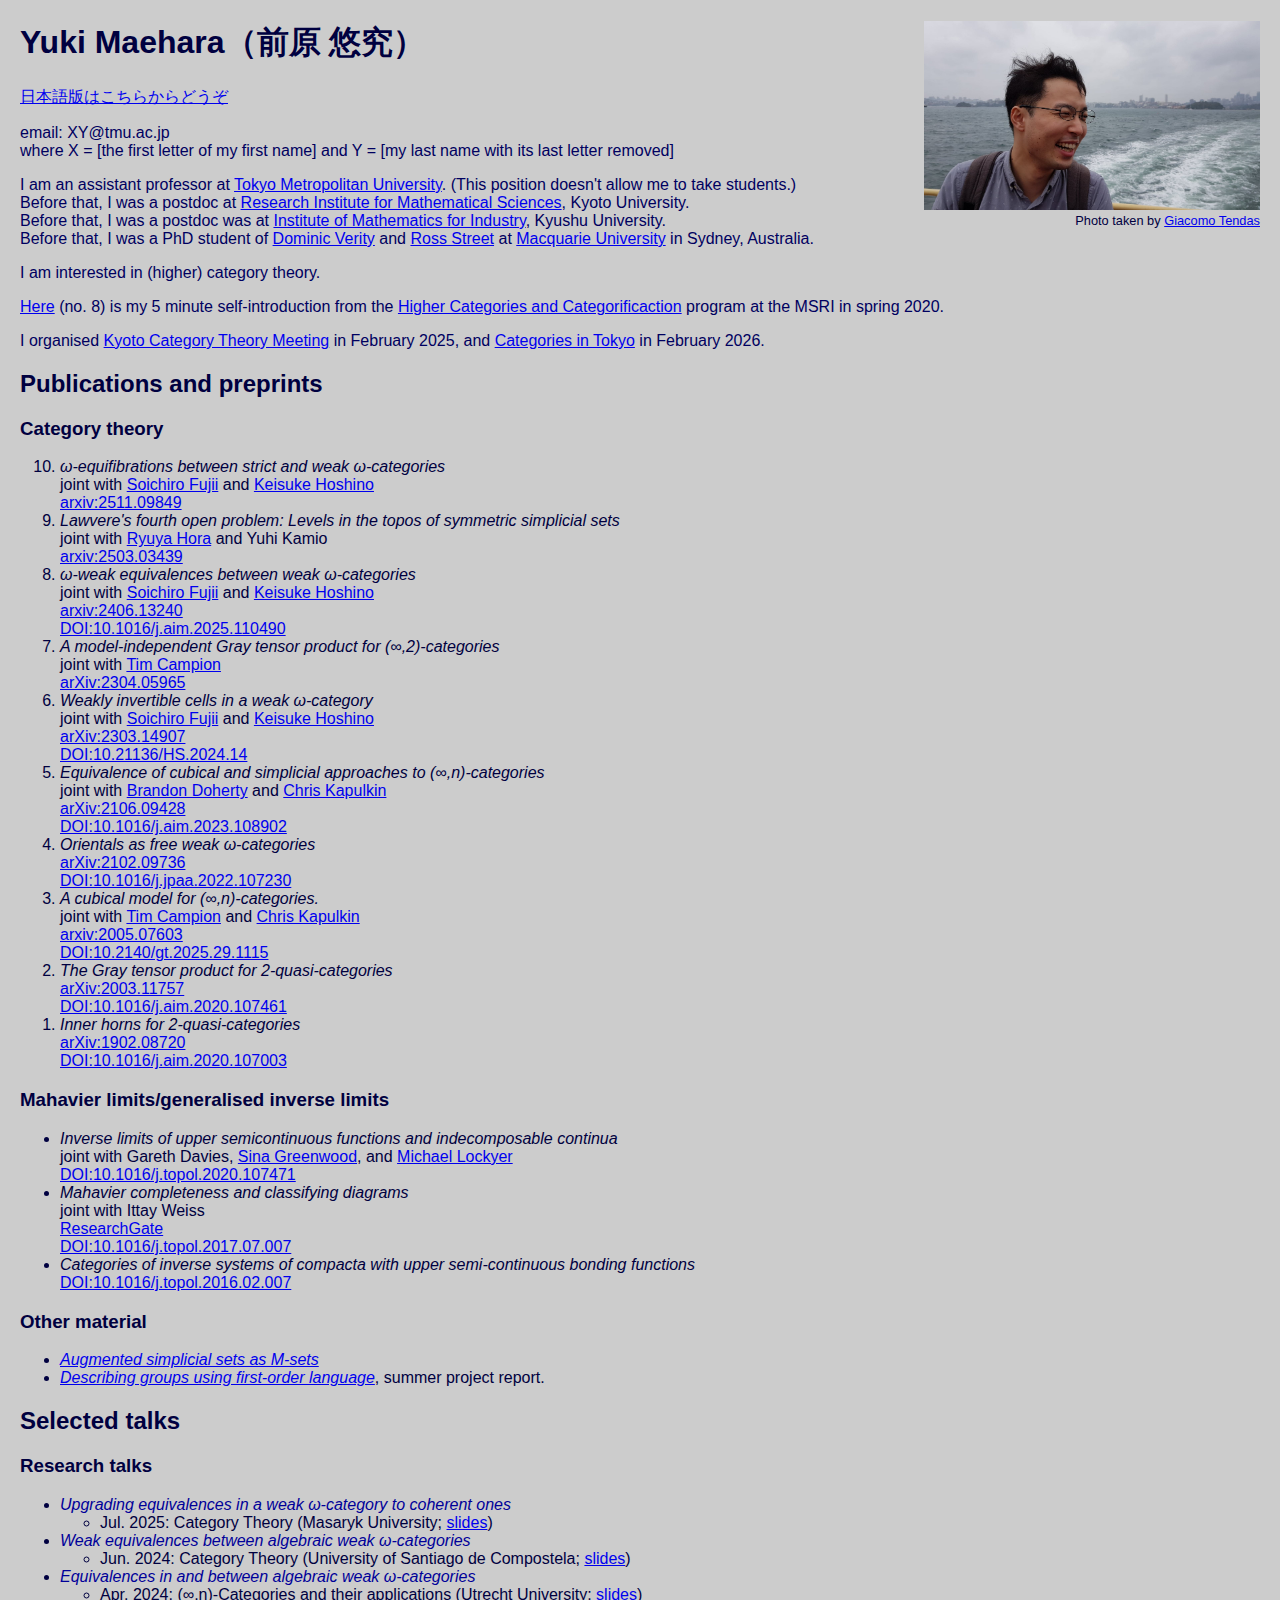
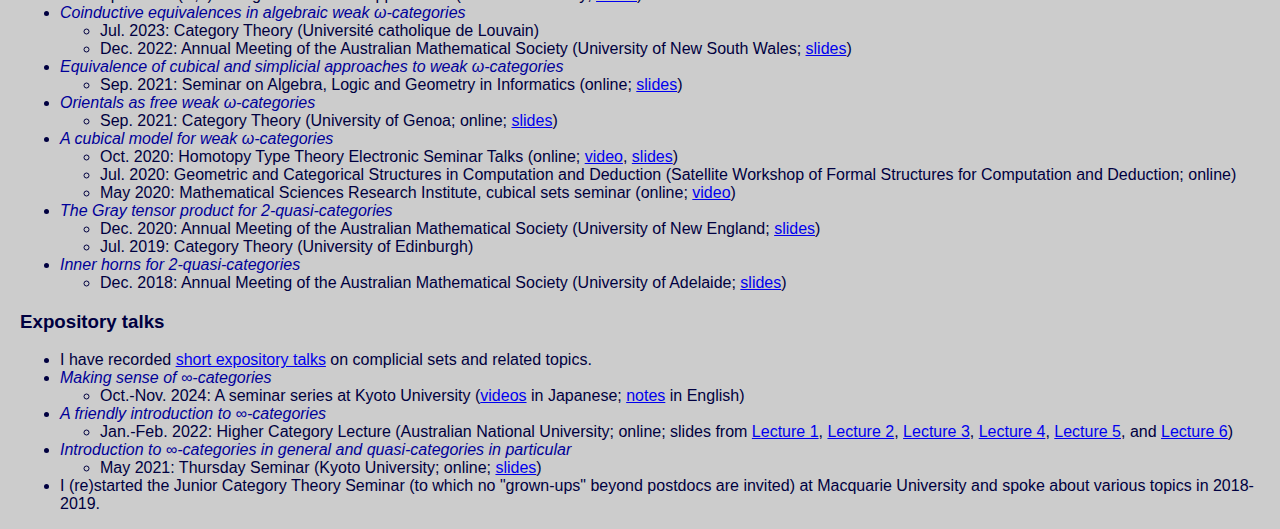
<file: index.html>
<!DOCTYPE html>
<html>
<head>
  <title>Yuki Maehara</title>
  <meta charset="UTF-8">
  <meta name="description" content="This is Yuki Maehara's web page. I'm not the only person with this name (when written in Latin alphabet), but I'm probably the only category theorist called Yuki Maehara.">
  <meta name="viewport" content="width=device-width,initial-scale=1">
  <link rel="stylesheet" href="https://yukimaehara.github.io/standard.css">
  <link href="https://fonts.googleapis.com/css2?family=Scope+One&display=swap" rel="stylesheet">
  <meta name="google-site-verification" content="arJy7aO8NBzlKxY6vE5BxiGi_Ppt8P3huDVxDla4Clw" />
</head>
<body>
  <div style="float: right; font-size: 0.8em" align="right"><img src="ferry.jpg" alt="On a ferry to Taronga Zoo" width="336px" height="189px" margin-left="10px" /><br>
  Photo taken by <a href="https://gtendas.github.io/">Giacomo Tendas</a>
  </div>

  <h1>Yuki Maehara（前原 悠究）</h1>

  <p><a href="https://yukimaehara.github.io/ja">日本語版はこちらからどうぞ</a></p>

  <p>email: XY@tmu.ac.jp <br>
  where X = [the first letter of my first name] and Y = [my last name with its last letter removed]</p>

  <p>I am an assistant professor at <a href="https://www.tmu.ac.jp/english/index.html">Tokyo Metropolitan University</a>. (This position doesn't allow me to take students.)<br>
    Before that, I was a postdoc at <a href="https://www.kurims.kyoto-u.ac.jp/en/index.html">Research Institute for Mathematical Sciences</a>, Kyoto University. <br>
    Before that, I was a postdoc was at <a href="https://www.imi.kyushu-u.ac.jp/eng/">Institute of Mathematics for Industry</a>, Kyushu University. <br>
    Before that, I was a PhD student of <a href="https://researchers.mq.edu.au/en/persons/dominic-verity">Dominic Verity</a> and <a href="http://web.science.mq.edu.au/~street/">Ross Street</a> at <a href="https://www.mq.edu.au/">Macquarie University</a> in Sydney, Australia.</p>

  <p>I am interested in (higher) category theory.</p>

  <p><a href="https://www.msri.org/seminars/24902">Here</a> (no. 8) is my 5 minute self-introduction from the <a href="https://www.msri.org/programs/323">Higher Categories and Categorificaction</a> program at the MSRI in spring 2020.</p>

  <p>I organised <a href="https://sites.google.com/view/kyoto-category-theory-meeting">Kyoto Category Theory Meeting</a> in February 2025, and <a href="https://sites.google.com/view/categoriesintokyo/%E7%AC%AC2%E5%9B%9E%E9%9B%86%E4%BC%9A">Categories in Tokyo</a> in February 2026.</p>

  <h2>Publications and preprints</h2>

  <h3>Category theory</h3>
  <ol reversed>
    <li><span class="paper">ω-equifibrations between strict and weak ω-categories</span><br>
      joint with <a href="https://sites.google.com/view/soichirofujii/">Soichiro Fujii</a> and <a href="https://sites.google.com/view/keisuke-hoshino/">Keisuke Hoshino</a> <br>
      <a href="https://arxiv.org/abs/2511.09849">arxiv:2511.09849</a> <br>
    </li>
    <li><span class="paper">Lawvere's fourth open problem: Levels in the topos of symmetric simplicial sets</span><br>
      joint with <a href="https://sites.google.com/view/ryuya-hora">Ryuya Hora</a> and Yuhi Kamio<br>
      <a href="https://arxiv.org/abs/2503.03439">arxiv:2503.03439</a>
    </li>
    <li><span class="paper">ω-weak equivalences between weak ω-categories</span><br>
      joint with <a href="https://sites.google.com/view/soichirofujii/">Soichiro Fujii</a> and <a href="https://sites.google.com/view/keisuke-hoshino/">Keisuke Hoshino</a> <br>
      <a href="https://arxiv.org/abs/2406.13240">arxiv:2406.13240</a> <br>
      <a href="https://doi.org/10.1016/j.aim.2025.110490">DOI:10.1016/j.aim.2025.110490</a>
    </li>
    <li> <span class="paper">A model-independent Gray tensor product for (∞,2)-categories</span> <br>
      joint with <a href="http://sites.nd.edu/tcampion/">Tim Campion</a> <br>
      <a href="https://arxiv.org/abs/2304.05965">arXiv:2304.05965</a>
    </li>
    <li>  <span class="paper">Weakly invertible cells in a weak ω-category</span> <br>
      joint with <a href="https://sites.google.com/view/soichirofujii/">Soichiro Fujii</a> and <a href="https://sites.google.com/view/keisuke-hoshino/">Keisuke Hoshino</a> <br>
      <a href="https://arxiv.org/abs/2303.14907">arXiv:2303.14907</a> <br>
      <a href="https://doi.org/10.21136/HS.2024.14">DOI:10.21136/HS.2024.14</a>
    </li>
    <li>  <span class="paper">Equivalence of cubical and simplicial approaches to (∞,n)-categories</span> <br>
      joint with <a href="https://bcldoherty.github.io/personal-webpage/">Brandon Doherty</a> and <a href="https://www.math.uwo.ca/faculty/kapulkin/">Chris Kapulkin</a> <br>
      <a href="https://arxiv.org/abs/2106.09428">arXiv:2106.09428</a> <br>
      <a href="https://doi.org/10.1016/j.aim.2023.108902">DOI:10.1016/j.aim.2023.108902</a>
    </li>
    <li> <span class="paper"> Orientals as free weak ω-categories</span> <br>
      <a href="https://arxiv.org/abs/2102.09736">arXiv:2102.09736</a> <br>
      <a href="https://doi.org/10.1016/j.jpaa.2022.107230">DOI:10.1016/j.jpaa.2022.107230</a>
    </li>
    <li> <span class="paper">A cubical model for (∞,n)-categories.</span> <br>
      joint with <a href="http://sites.nd.edu/tcampion/">Tim Campion</a> and <a href="https://www.math.uwo.ca/faculty/kapulkin/">Chris Kapulkin</a> <br>
      <a href="https://arxiv.org/abs/2005.07603">arxiv:2005.07603</a> <br>
      <a href="https://doi.org/10.2140/gt.2025.29.1115">DOI:10.2140/gt.2025.29.1115</a>
    </li>
    <li> <span class="paper">The Gray tensor product for 2-quasi-categories</span> <br>
      <a href="https://arxiv.org/abs/2003.11757">arXiv:2003.11757</a> <br>
      <a href="https://doi.org/10.1016/j.aim.2020.107461">DOI:10.1016/j.aim.2020.107461</a>
    </li>
    <li> <span class="paper">Inner horns for 2-quasi-categories</span> <br>
      <a href="https://arxiv.org/abs/1902.08720">arXiv:1902.08720</a> <br>
      <a href="https://doi.org/10.1016/j.aim.2020.107003">DOI:10.1016/j.aim.2020.107003</a>
    </li>
  </ol>

  <h3>Mahavier limits/generalised inverse limits</h3>  
  <ul>
    <li><span class="paper">Inverse limits of upper semicontinuous functions and indecomposable continua</span> <br>
      joint with Gareth Davies, <a href="https://www.math.auckland.ac.nz/people/sgre015">Sina Greenwood</a>, and <a href="https://www.aut.ac.nz/profiles?id=em8303&asset=265159">Michael Lockyer</a> <br>
      <a href="https://doi.org/10.1016/j.topol.2020.107471">DOI:10.1016/j.topol.2020.107471</a>
    </li>
  	<li><span class="paper">Mahavier completeness and classifying diagrams</span> <br>
      joint with Ittay Weiss <br>
      <a href="https://www.researchgate.net/publication/299564580_Mahavier_completeness_and_classifying_diagrams">ResearchGate</a> <br>
      <a href="https://doi.org/10.1016/j.topol.2017.07.007">DOI:10.1016/j.topol.2017.07.007</a>
    </li>
  	<li><span class="paper">Categories of inverse systems of compacta with upper semi-continuous bonding functions</span> <br>
      <a href="https://doi.org/10.1016/j.topol.2016.02.007">DOI:10.1016/j.topol.2016.02.007</a>
    </li>
  </ul>

  <h3>Other material</h3>
  <ul>
    <li><a href="https://yukimaehara.github.io/notes/Msets.pdf" class="paper">Augmented simplicial sets as M-sets</a></li>
  	<li><a href="https://arxiv.org/abs/1305.0080" class="paper">Describing groups using first-order language</a>, summer project report.</li>
  </ul>

  <h2>Selected talks</h2>

  <h3>Research talks</h3>

  <ul>
    <li><span class="talk">Upgrading equivalences in a weak ω-category to coherent ones</span>
      <ul>
        <li>Jul. 2025: Category Theory (Masaryk University; <a href="https://archive.math.muni.cz/conference/ct2025/data/uploads/slides/maehara.pdf">slides</a>)</li>
      </ul>
    </li>
    <li><span class="talk">Weak equivalences between algebraic weak ω-categories</span>
      <ul>
        <li>Jun. 2024: Category Theory (University of Santiago de Compostela; <a href="http://xabier.garcia.martinez.webs.uvigo.gal/CT2024/files/Slides/Maehara_Slides.pdf">slides</a>)</li>
      </ul>
    </li>
    <li><span class="talk">Equivalences in and between algebraic weak ω-categories</span>
      <ul>
        <li>Apr. 2024: (∞,n)-Categories and their applications (Utrecht University; <a href="https://yukimaehara.github.io/slides/Utrecht2024.pdf">slides</a>)</li>
      </ul>
    </li>
    <li><span class="talk">Coinductive equivalences in algebraic weak ω-categories</span>
      <ul>
        <li>Jul. 2023: Category Theory (Université catholique de Louvain)</li>
        <li>Dec. 2022: Annual Meeting of the Australian Mathematical Society (University of New South Wales; <a href="https://yukimaehara.github.io/slides/AustMS2022.pdf">slides</a>)</li>
      </ul>
    </li>
    <li><span class = "talk">Equivalence of cubical and simplicial approaches to weak ω-categories</span>
      <ul>
        <li>Sep. 2021: Seminar on Algebra, Logic and Geometry in Informatics (online; <a href="https://yukimaehara.github.io/slides/ALGI2021.pdf">slides</a>)</li>
      </ul>
    </li>
    <li><span class="talk">Orientals as free weak ω-categories</span>
      <ul>
        <li>Sep. 2021: Category Theory (University of Genoa; online; <a href="https://drive.google.com/file/d/14qtDIH79OdoIccEvYgX6ESsB2WX4zDDs/view?usp=sharing">slides</a>)</li>
      </ul>
    </li>
    <li><span class="talk">A cubical model for weak ω-categories</span>
      <ul>
        <li>Oct. 2020: Homotopy Type Theory Electronic Seminar Talks (online; <a href="https://youtu.be/AIBTh7MIbew">video</a>, <a href="https://www.uwo.ca/math/faculty/kapulkin/seminars/hottestfiles/Maehara-2020-10-08-HoTTEST.pdf">slides</a>)</li>
        <li>Jul. 2020: Geometric and Categorical Structures in Computation and Deduction (Satellite Workshop of Formal Structures for Computation and Deduction; online)</li>
        <li>May 2020: Mathematical Sciences Research Institute, cubical sets seminar (online; <a href="https://youtu.be/nQI0YT7aDZA">video</a>)</li>
      </ul>
    </li>
  	<li><span class="talk">The Gray tensor product for 2-quasi-categories</span>
  		<ul>
        <li>Dec. 2020: Annual Meeting of the Australian Mathematical Society (University of New England; <a href="https://yukimaehara.github.io/slides/AustMS2020.pdf">slides</a>)</li>
  			<li>Jul. 2019: Category Theory (University of Edinburgh)</li>
  		</ul>
  	</li>
  	<li><span class="talk">Inner horns for 2-quasi-categories</span>
  		<ul>
  			<li>Dec. 2018: Annual Meeting of the Australian Mathematical Society (University of Adelaide; <a href="https://yukimaehara.github.io/slides/AustMS2018.pdf">slides</a>)</li>
  		</ul>
  	</li>
  </ul>

  <h3>Expository talks</h3>
  <ul>
    <li>I have recorded <a href="https://www.youtube.com/playlist?list=PLwGhUK6zG5NQRQNa_JzLvVDGl6ki_T0mX">short expository talks</a> on complicial sets and related topics.      
    </li>
    <li><span class="talk">Making sense of ∞-categories</span>
      <ul>
        <li>Oct.-Nov. 2024: A seminar series at Kyoto University (<a href="https://www.youtube.com/playlist?list=PLnWHYdwBCobwP53AOJ0_h3RywDlKlxSfz">videos</a> in Japanese; <a href="https://drive.google.com/drive/folders/14Q0Gkr0jsY7PTu7niV_QgPkmXodVrDrm?usp=drive_link">notes</a> in English)
        </li>
      </ul>
    </li>
    <li><span class = "talk">A friendly introduction to ∞-categories</span>
      <ul>
        <li>Jan.-Feb. 2022: Higher Category Lecture (Australian National University; online; slides from <a href="https://yukimaehara.github.io/slides/intro1.pdf">Lecture 1</a>, <a href="https://yukimaehara.github.io/slides/intro2.pdf">Lecture 2</a>, <a href="https://yukimaehara.github.io/slides/intro3.pdf">Lecture 3</a>, <a href="https://yukimaehara.github.io/slides/intro4.pdf">Lecture 4</a>, <a href="https://yukimaehara.github.io/slides/intro5.pdf">Lecture 5</a>, and <a href="https://yukimaehara.github.io/slides/intro6.pdf">Lecture 6</a>)</li>
      </ul>
    </li>
    <li><span class="talk">Introduction to ∞-categories in general and quasi-categories in particular</span>
      <ul>
        <li>May 2021: Thursday Seminar (Kyoto University; online; <a href="https://yukimaehara.github.io/slides/Thursday2021.pdf">slides</a>)</li>
      </ul>
    </li>
    <li>I (re)started the Junior Category Theory Seminar (to which no "grown-ups" beyond postdocs are invited) at Macquarie University and spoke about various topics in 2018-2019.</li>
  </ul>
</body>
</html>
</file>
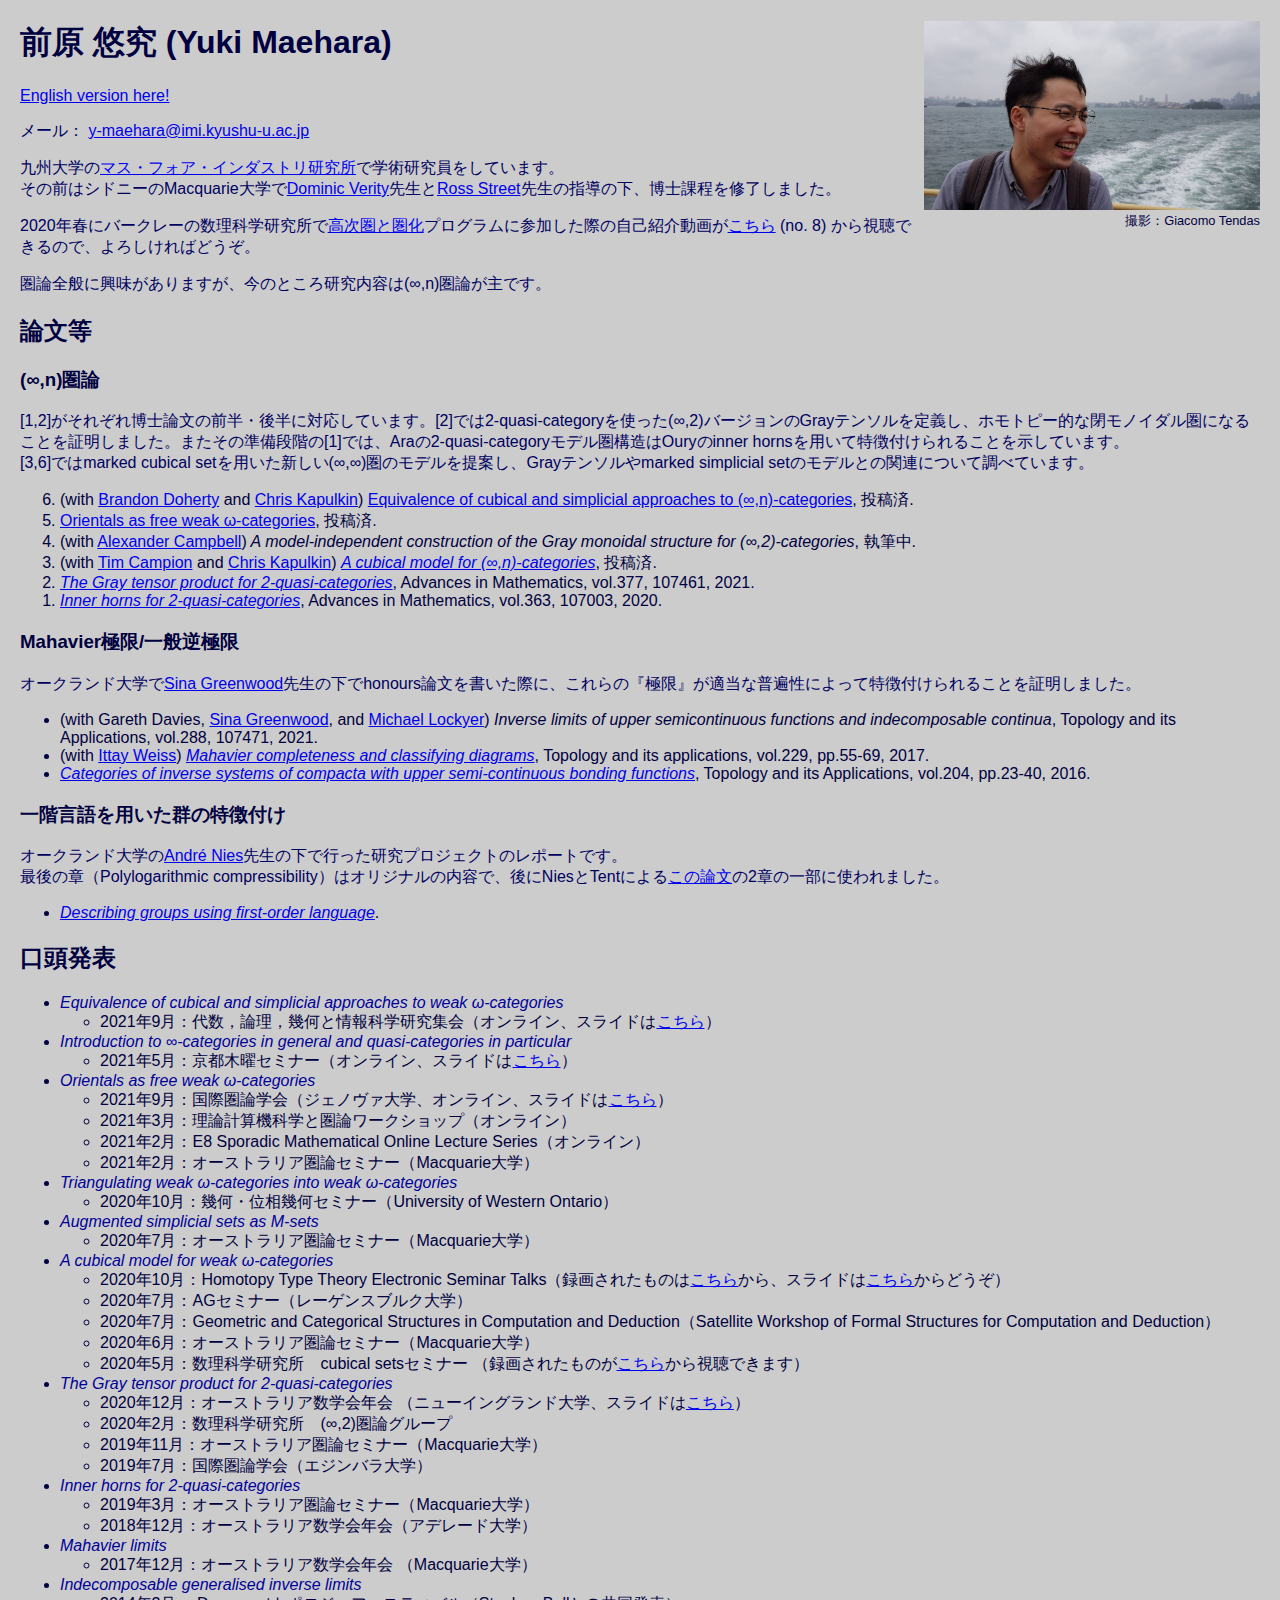
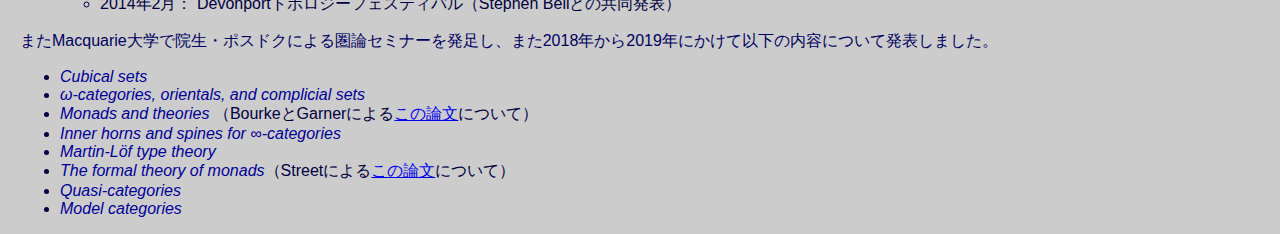
<file: ja.html>
<!DOCTYPE html>
<html>
<head>
  <title>前原 悠究</title>
  <meta charset="UTF-8">
  <meta name="description" content="前原 悠究のウェブサイトです。圏論をやっています。">
  <meta name="viewport" content="width=device-width,initial-scale=1">
  <link rel="stylesheet" href="https://yukimaehara.github.io/standard.css">
  <link href="https://fonts.googleapis.com/css2?family=Scope+One&display=swap" rel="stylesheet">
  <meta name="google-site-verification" content="arJy7aO8NBzlKxY6vE5BxiGi_Ppt8P3huDVxDla4Clw" />
</head>
<body>
  <div style="float: right; font-size: 0.8em" align="right"><img src="ferry.jpg" alt="プロフィール画像" width="336px" height="189px" margin-left="10px" /><br>
  撮影：Giacomo Tendas</div>

  <h1>前原 悠究 (Yuki Maehara)</h1>

  <p><a href="https://yukimaehara.github.io/">English version here!</a></p>

  <p>メール： <a href="mailto:y-maehara@imi.kyushu-u.ac.jp">y-maehara@imi.kyushu-u.ac.jp</a></p>

  <p>九州大学の<a href="https://www.imi.kyushu-u.ac.jp/">マス・フォア・インダストリ研究所</a>で学術研究員をしています。<br>
    その前はシドニーのMacquarie大学で<a href="https://researchers.mq.edu.au/en/persons/dominic-verity">Dominic Verity</a>先生と<a href="http://web.science.mq.edu.au/~street/">Ross Street</a>先生の指導の下、博士課程を修了しました。</p>

  <p>2020年春にバークレーの数理科学研究所で<a href="https://www.msri.org/programs/323">高次圏と圏化</a>プログラムに参加した際の自己紹介動画が<a href="https://www.msri.org/seminars/24902">こちら</a> (no. 8) から視聴できるので、よろしければどうぞ。</p>

  <p>圏論全般に興味がありますが、今のところ研究内容は(∞,n)圏論が主です。</p>

  <h2>論文等</h2>

  <h3>(∞,n)圏論</h3>
  <p>
  [1,2]がそれぞれ博士論文の前半・後半に対応しています。[2]では2-quasi-categoryを使った(∞,2)バージョンのGrayテンソルを定義し、ホモトピー的な閉モノイダル圏になることを証明しました。またその準備段階の[1]では、Araの2-quasi-categoryモデル圏構造はOuryのinner hornsを用いて特徴付けられることを示しています。<br>
  [3,6]ではmarked cubical setを用いた新しい(∞,∞)圏のモデルを提案し、Grayテンソルやmarked simplicial setのモデルとの関連について調べています。
  </p>
  <ol reversed>
    <li> (with <a href="https://bcldoherty.github.io/personal-webpage/">Brandon Doherty</a> and <a href="https://www.math.uwo.ca/faculty/kapulkin/">Chris Kapulkin</a>) <a href="https://arxiv.org/abs/2106.09428">Equivalence of cubical and simplicial approaches to (∞,n)-categories</a>, 投稿済.</li>
    <li><a href="https://arxiv.org/abs/2102.09736">Orientals as free weak ω-categories</a>, 投稿済.</li>
    <li> (with <a href="https://acmbl.github.io/">Alexander Campbell</a>)<span class="paper"> A model-independent construction of the Gray monoidal structure for (∞,2)-categories</span>, 執筆中.</li>
    <li> (with <a href="http://sites.nd.edu/tcampion/">Tim Campion</a> and <a href="https://www.math.uwo.ca/faculty/kapulkin/">Chris Kapulkin</a>) <a href="https://arxiv.org/abs/2005.07603" class="paper">A cubical model for (∞,n)-categories</a>, 投稿済.</li>
    <li> <a href="https://arxiv.org/abs/2003.11757" class="paper">The Gray tensor product for 2-quasi-categories</a>, Advances in Mathematics, vol.377, 107461, 2021.</li>
    <li> <a href="https://arxiv.org/abs/1902.08720" class="paper">Inner horns for 2-quasi-categories</a>, Advances in Mathematics, vol.363, 107003, 2020.</li>
  </ol>

  <h3>Mahavier極限/一般逆極限</h3>
  <p>オークランド大学で<a href="https://www.math.auckland.ac.nz/people/sgre015">Sina Greenwood</a>先生の下でhonours論文を書いた際に、これらの『極限』が適当な普遍性によって特徴付けられることを証明しました。</p>
  <ul>
    <li>(with Gareth Davies, <a href="https://www.math.auckland.ac.nz/people/sgre015">Sina Greenwood</a>, and <a href="https://www.aut.ac.nz/profiles?id=em8303&asset=265159">Michael Lockyer</a>) <span class="paper">Inverse limits of upper semicontinuous functions and indecomposable continua</span>, Topology and its Applications, vol.288, 107471, 2021.</li>
  	<li>(with <a href="https://www.port.ac.uk/about-us/structure-and-governance/our-people/our-staff/ittay-weiss">Ittay Weiss</a>) <a href="https://www.researchgate.net/publication/299564580_Mahavier_completeness_and_classifying_diagrams" class="paper">Mahavier completeness and classifying diagrams</a>, Topology and its applications, vol.229, pp.55-69, 2017.</li>
  	<li><a href="https://doi.org/10.1016/j.topol.2016.02.007" class="paper">Categories of inverse systems of compacta with upper semi-continuous bonding functions</a>, Topology and its Applications, vol.204, pp.23-40, 2016.</li>
  </ul>

  <h3>一階言語を用いた群の特徴付け</h3>
  <p>オークランド大学の<a href="https://www.cs.auckland.ac.nz/~nies/">Andr&eacute; Nies</a>先生の下で行った研究プロジェクトのレポートです。<br>
  最後の章（Polylogarithmic compressibility）はオリジナルの内容で、後にNiesとTentによる<a href="https://arxiv.org/abs/1409.8390">この論文</a>の2章の一部に使われました。</p>
  <ul>
  	<li><a href="https://arxiv.org/abs/1305.0080" class="paper">Describing groups using first-order language</a>.</li>
  </ul>

  <h2>口頭発表</h2>

  <ul>
    <li><span class = "talk">Equivalence of cubical and simplicial approaches to weak ω-categories</span>
      <ul>
        <li>2021年9月：代数，論理，幾何と情報科学研究集会（オンライン、スライドは<a href="https://yukimaehara.github.io/slides/ALGI2021.pdf">こちら</a>）</li>
      </ul>
    </li>
    <li><span class="talk">Introduction to ∞-categories in general and quasi-categories in particular</span>
      <ul>
        <li>2021年5月：京都木曜セミナー（オンライン、スライドは<a href="https://yukimaehara.github.io/slides/Thursday2021.pdf">こちら</a>）</li>
      </ul>
    </li>
    <li><span class="talk">Orientals as free weak ω-categories</span>
      <ul>
        <li>2021年9月：国際圏論学会（ジェノヴァ大学、オンライン、スライドは<a href="https://drive.google.com/file/d/14qtDIH79OdoIccEvYgX6ESsB2WX4zDDs/view?usp=sharing">こちら</a>）</li>
        <li>2021年3月：理論計算機科学と圏論ワークショップ（オンライン）</li>
        <li>2021年2月：E8 Sporadic Mathematical Online Lecture Series（オンライン）</li>
        <li>2021年2月：オーストラリア圏論セミナー（Macquarie大学）</li>
      </ul>
    </li>
    <li><span class="talk">Triangulating weak ω-categories into weak ω-categories</span>
      <ul>
        <li>2020年10月：幾何・位相幾何セミナー（University of Western Ontario）</li>
      </ul>
    </li>
    <li><span class="talk">Augmented simplicial sets as M-sets</span>
      <ul>
        <li>2020年7月：オーストラリア圏論セミナー（Macquarie大学）</li>
      </ul>
    </li>
    <li><span class="talk">A cubical model for weak ω-categories</span>
      <ul>
        <li>2020年10月：Homotopy Type Theory Electronic Seminar Talks（録画されたものは<a href="https://youtu.be/AIBTh7MIbew">こちら</a>から、スライドは<a href="https://www.uwo.ca/math/faculty/kapulkin/seminars/hottestfiles/Maehara-2020-10-08-HoTTEST.pdf">こちら</a>からどうぞ）</li>
        <li>2020年7月：AGセミナー（レーゲンスブルク大学）</li>
        <li>2020年7月：Geometric and Categorical Structures in Computation and Deduction（Satellite Workshop of Formal Structures for Computation and Deduction）</li>
        <li>2020年6月：オーストラリア圏論セミナー（Macquarie大学）</li>
        <li>2020年5月：数理科学研究所　cubical setsセミナー （録画されたものが<a href="https://youtu.be/nQI0YT7aDZA">こちら</a>から視聴できます）</li>
      </ul>
    </li>
  	<li><span class="talk">The Gray tensor product for 2-quasi-categories</span>
  		<ul>
        <li>2020年12月：オーストラリア数学会年会 （ニューイングランド大学、スライドは<a href="https://yukimaehara.github.io/slides/AustMS2020.pdf">こちら</a>）</li>
  			<li>2020年2月：数理科学研究所　(∞,2)圏論グループ</li>
  			<li>2019年11月：オーストラリア圏論セミナー（Macquarie大学）</li>
  			<li>2019年7月：国際圏論学会（エジンバラ大学）</li>
  		</ul>
  	</li>
  	<li><span class="talk">Inner horns for 2-quasi-categories</span>
  		<ul>
  			<li>2019年3月：オーストラリア圏論セミナー（Macquarie大学）</li>
  			<li>2018年12月：オーストラリア数学会年会（アデレード大学）</li>
  		</ul>
  	</li>
  	<li><span class="talk">Mahavier limits</span>
  		<ul>
  			<li>2017年12月：オーストラリア数学会年会 （Macquarie大学）</li>
  		</ul>
  	</li>
  	<li><span class="talk">Indecomposable generalised inverse limits</span>
  		<ul>
  			<li>2014年2月： Devonportトポロジーフェスティバル（Stephen Bellとの共同発表）</li>
  		</ul></li>
  </ul>

  <p>またMacquarie大学で院生・ポスドクによる圏論セミナーを発足し、また2018年から2019年にかけて以下の内容について発表しました。</p>
  <ul>
    <li><span class="talk">Cubical sets</span></li>
    <li><span class="talk">ω-categories, orientals, and complicial sets</span></li>
    <li><span class="talk">Monads and theories</span> （BourkeとGarnerによる<a href="https://arxiv.org/abs/1805.04346">この論文</a>について）</li>
    <li><span class="talk">Inner horns and spines for ∞-categories</span></li>
    <li><span class="talk">Martin-Löf type theory</span></li>
    <li><span class="talk">The formal theory of monads</span>（Streetによる<a href="https://doi.org/10.1016/0022-4049(72)90019-9">この論文</a>について）</li>
    <li><span class="talk">Quasi-categories</span></li>
    <li><span class="talk">Model categories</span></li>
  </ul>
</body>
</html>
</file>
